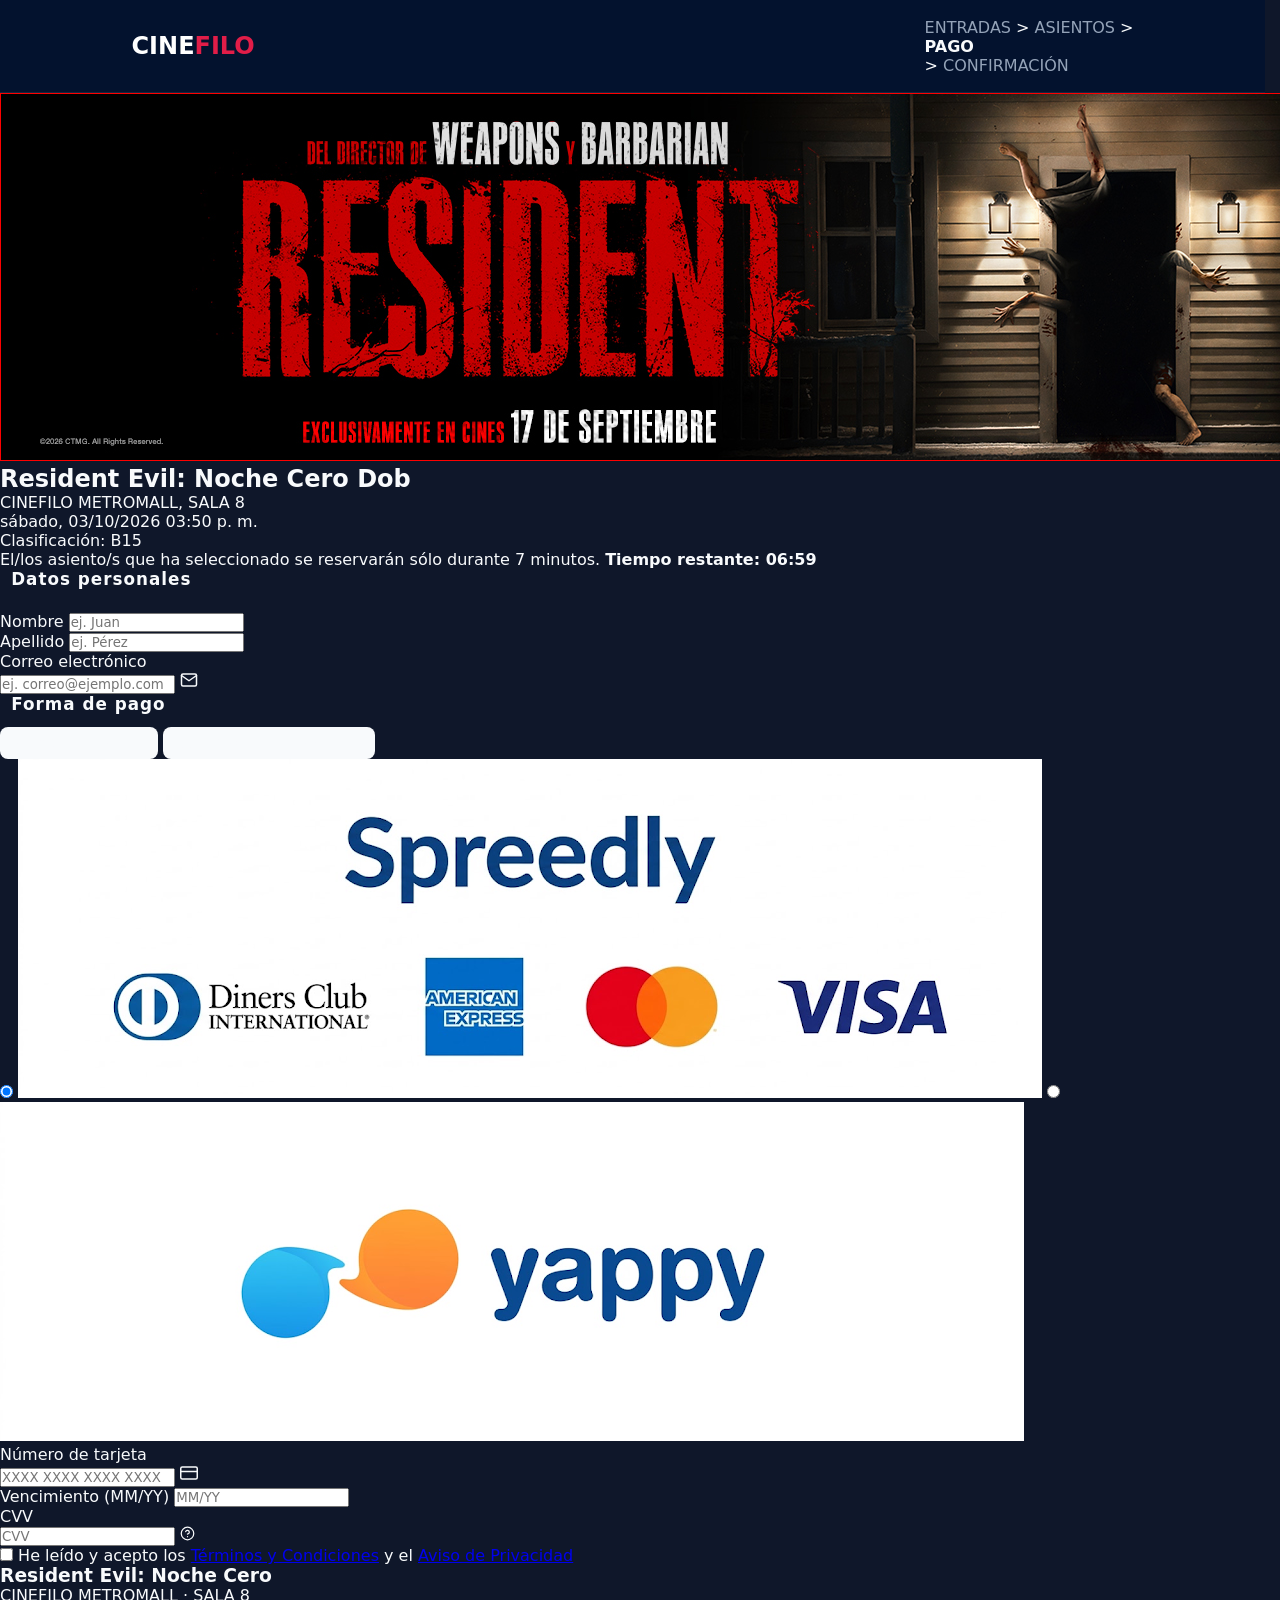
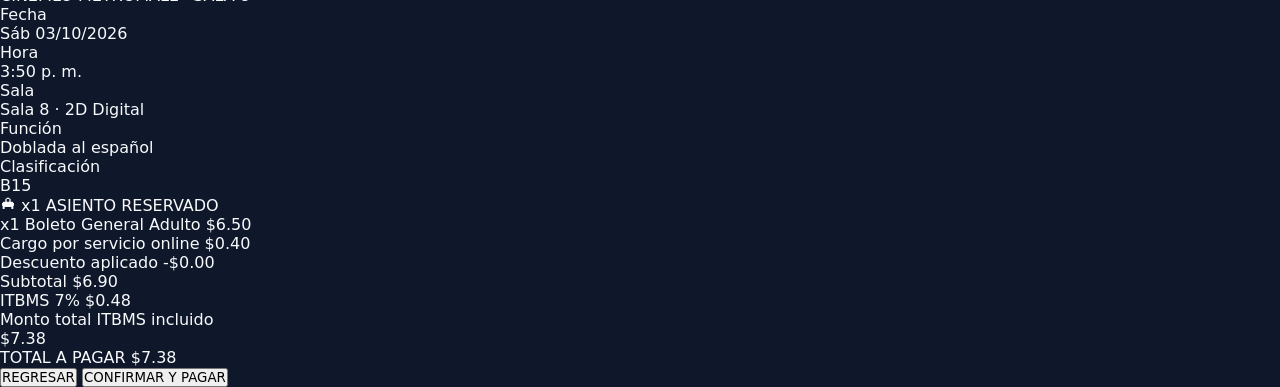
<file: pago.html>
<!DOCTYPE html>
<html lang="es">
<head>
    <meta charset="UTF-8">
    <meta name="viewport" content="width=device-width, initial-scale=1.0">
    <title>CINEFILO - Pasarela de Pago</title>
    <link rel="stylesheet" href="css/main.css">
    <link rel="stylesheet" href="css/pago.css">
</head>
<body class="body-pago">

    <!-- HEADER DEL PROYECTO -->
    <header class="header-reserva">
        <div class="contenedor-nav-reserva">
            <a href="index.html" class="logo">CINE<span>FILO</span></a>
            <div class="pasos-compra-header">
                <a href="index.html" class="paso-item">ENTRADAS</a>
                <span class="flecha">&gt;</span>
                <a href="reserva.html" class="paso-item">ASIENTOS</a>
                <span class="flecha">&gt;</span>
                <span class="paso-item activo">PAGO</span>
                <span class="flecha">&gt;</span>
                <span class="paso-item">CONFIRMACIÓN</span>
            </div>
        </div>
    </header>

    <!-- BANNER DE PELÍCULA -->
    <section class="banner-reserva-pelicula">
        <div class="contenedor-reserva-info">
            <div class="mini-poster-cuadrado">
                <img src="assets/img/bannerRE_peli.jpg" alt="Resident Evil: Noche Cero">
            </div>
            <div class="detalles-reserva-pelicula">
                <h1>Resident Evil: Noche Cero Dob</h1>
                <p>CINEFILO METROMALL, SALA 8</p>
                <p>sábado, 03/10/2026 03:50 p. m.</p>
                <p>Clasificación: B15</p>
            </div>
        </div>
    </section>

    <!-- CUERPO PRINCIPAL -->
    <main class="contenedor-pago-principal">
        
        <!-- Banner Temporizador -->
        <div class="banner-timer-azul" id="banner-timer">
            <p id="timer-mensaje">El/los asiento/s que ha seleccionado se reservarán sólo durante 7 minutos. 
               <strong>Tiempo restante: <span id="timer">07:00</span></strong>
            </p>
        </div>

        <form id="form-pago" class="grid-pago-proporcional">
            
            <!-- ============ COLUMNA IZQUIERDA: FORMULARIO ============ -->
            <div class="columna-formulario">
                
                <!-- CONTENEDOR ESTRICTO: Garantiza que TODO respete la línea verde -->
                <div class="contenedor-ancho-estricto">
                    
                    <!-- Sección 1: Datos Personales -->
                    <section class="bloque-pago">
                        <h2 class="titulo-seccion">Datos personales</h2>
                        
                        <div class="fila-doble-inputs">
                            <div class="grupo-campo">
                                <label for="nombre">Nombre</label>
                                <input type="text" id="nombre" placeholder="ej. Juan" required>
                            </div>
                            <div class="grupo-campo">
                                <label for="apellido">Apellido</label>
                                <input type="text" id="apellido" placeholder="ej. Pérez" required>
                            </div>
                        </div>

                        <div class="grupo-campo">
                            <label for="email">Correo electrónico</label>
                            <div class="input-con-icono">
                                <input type="email" id="email" placeholder="ej. correo@ejemplo.com" required>
                                <span class="icono-svg">
                                    <svg width="18" height="18" fill="none" stroke="currentColor" stroke-width="2" stroke-linecap="round" stroke-linejoin="round" viewBox="0 0 24 24"><path d="M4 4h16c1.1 0 2 .9 2 2v12c0 1.1-.9 2-2 2H4c-1.1 0-2-.9-2-2V6c0-1.1.9-2 2-2z"></path><polyline points="22,6 12,13 2,6"></polyline></svg>
                                </span>
                            </div>
                        </div>
                    </section>

                    <!-- Sección 2: Forma de Pago -->
                    <section class="bloque-pago">
                        
                        <!-- Título Independiente -->
                        <h2 class="titulo-seccion" style="margin-bottom: 0.8rem;">Forma de pago</h2>
                        
                        <!-- Fila Dedicada a los Botones (Evita el salto y el bug flex) -->
                        <div class="fila-acciones-rapidas">
                            <button type="button" class="btn-subtle-outline" id="btn-cupon">
                                <svg width="15" height="15" fill="none" stroke="currentColor" stroke-width="2" stroke-linecap="round" stroke-linejoin="round" viewBox="0 0 24 24"><path d="M20.59 13.41l-7.17 7.17a2 2 0 0 1-2.83 0L2 12V2h10l8.59 8.59a2 2 0 0 1 0 2.82z"></path><line x1="7" y1="7" x2="7.01" y2="7"></line></svg>
                                Aplicar cupón
                            </button>
                            <button type="button" class="btn-subtle-outline" id="btn-facturacion">
                                <svg width="15" height="15" fill="none" stroke="currentColor" stroke-width="2" stroke-linecap="round" stroke-linejoin="round" viewBox="0 0 24 24"><path d="M14 2H6a2 2 0 0 0-2 2v16a2 2 0 0 0 2 2h12a2 2 0 0 0 2-2V8z"></path><polyline points="14 2 14 8 20 8"></polyline><line x1="16" y1="13" x2="8" y2="13"></line><line x1="16" y1="17" x2="8" y2="17"></line><polyline points="10 9 9 9 8 9"></polyline></svg>
                                Datos de facturación
                            </button>
                        </div>

                        <!-- Paneles Extras (Flujo Normal sin alterar el ancho) -->
                        <div id="contenedor-paneles-extra">
                            <div id="panel-cupon" class="caja-desplegable-pago pos-extra flecha-cupon oculto">
                                <div class="grupo-campo">
                                    <label for="codigo-cupon">Ingrese el código de su cupón o promoción de Cinefilo</label>
                                    <div class="input-con-boton">
                                        <div class="input-con-icono contenedor-cupon-flex">
                                            <input type="text" id="codigo-cupon" placeholder="Ej. CINE2026">
                                        </div>
                                        <button type="button" id="btn-aplicar-cupon" class="btn-aplicar-interno">Aplicar</button>
                                    </div>
                                    <p id="msg-feedback-cupon" class="msg-feedback oculto"></p>
                                </div>
                            </div>

                            <div id="panel-facturacion" class="caja-desplegable-pago pos-extra flecha-facturacion oculto">
                                <div class="grupo-campo">
                                    <label for="razon-social">Razón Social o Nombre Completo</label>
                                    <input type="text" id="razon-social" placeholder="Nombre para la factura">
                                </div>
                                <div class="fila-doble-inputs">
                                    <div class="grupo-campo">
                                        <label for="ruc">RUC / Cédula</label>
                                        <input type="text" id="ruc" placeholder="Ej. 8-000-000">
                                    </div>
                                    <div class="grupo-campo">
                                        <label for="dv">DV (Dígito Verificador)</label>
                                        <input type="text" id="dv" placeholder="Ej. 12" maxlength="2">
                                    </div>
                                </div>
                                <div class="grupo-campo">
                                    <label for="direccion-fact">Dirección</label>
                                    <input type="text" id="direccion-fact" placeholder="Dirección física">
                                </div>
                            </div>
                        </div>

                        <!-- Selector de Métodos de Pago -->
                        <div class="metodos-pago-grid">
                            <label class="opcion-pago-card activa" id="opcion-tarjeta">
                                <input type="radio" name="metodo_pago" id="radio-tarjeta" value="tarjeta" checked class="radio-oculto">
                                <img src="assets/img/spreedly.png" alt="Spreedly / Tarjeta de Crédito" class="img-metodo-pago">
                            </label>
                            <label class="opcion-pago-card" id="opcion-yappy">
                                <input type="radio" name="metodo_pago" id="radio-yappy" value="yappy" class="radio-oculto">
                                <img src="assets/img/yappy.png" alt="Yappy Panamá" class="img-metodo-pago">
                            </label>
                        </div>

                        <!-- Paneles de Tarjeta / Yappy -->
                        <div class="contenedor-superpuesto-pago">
                            <div id="panel-tarjeta" class="caja-desplegable-pago pos-tarjeta">
                                <div class="grupo-campo">
                                    <label for="numero-tarjeta">Número de tarjeta</label>
                                    <div class="input-con-icono">
                                        <input type="text" id="numero-tarjeta" maxlength="19" placeholder="XXXX XXXX XXXX XXXX">
                                        <span class="icono-svg">
                                            <svg width="18" height="18" fill="none" stroke="currentColor" stroke-width="2" stroke-linecap="round" stroke-linejoin="round" viewBox="0 0 24 24"><rect x="1" y="4" width="22" height="16" rx="2" ry="2"></rect><line x1="1" y1="10" x2="23" y2="10"></line></svg>
                                        </span>
                                    </div>
                                </div>

                                <div class="fila-doble-inputs">
                                    <div class="grupo-campo">
                                        <label for="vencimiento">Vencimiento (MM/YY)</label>
                                        <input type="text" id="vencimiento" maxlength="5" placeholder="MM/YY">
                                    </div>
                                    <div class="grupo-campo">
                                        <label for="cvv">CVV</label>
                                        <div class="input-con-icono">
                                            <input type="password" id="cvv" maxlength="4" placeholder="CVV">
                                            <span class="icono-svg helper">
                                                <svg width="15" height="15" fill="none" stroke="currentColor" stroke-width="2" stroke-linecap="round" stroke-linejoin="round" viewBox="0 0 24 24"><circle cx="12" cy="12" r="10"></circle><path d="M9.09 9a3 3 0 0 1 5.83 1c0 2-3 3-3 3"></path><line x1="12" y1="17" x2="12.01" y2="17"></line></svg>
                                            </span>
                                        </div>
                                    </div>
                                </div>
                            </div>

                            <div id="panel-yappy" class="caja-desplegable-pago pos-yappy oculto">
                                <div class="grupo-campo">
                                    <label for="numero-yappy">Número de celular Yappy</label>
                                    <div class="input-con-icono">
                                        <input type="text" id="numero-yappy" maxlength="8" placeholder="Ej. 60000000">
                                        <span class="icono-svg">
                                            <svg width="18" height="18" fill="none" stroke="currentColor" stroke-width="2" stroke-linecap="round" stroke-linejoin="round" viewBox="0 0 24 24"><rect x="5" y="2" width="14" height="20" rx="2" ry="2"></rect><line x1="12" y1="18" x2="12.01" y2="18"></line></svg>
                                        </span>
                                    </div>
                                </div>
                                <p class="instruccion-yappy">Recibirás una notificación instantánea en tu aplicación Yappy para confirmar el pago.</p>
                            </div>
                        </div>

                        <!-- Términos y Condiciones -->
                        <label class="checkbox-legal-fuera">
                            <input type="checkbox" required>
                            <span>He leído y acepto los <a href="#">Términos y Condiciones</a> y el <a href="#">Aviso de Privacidad</a></span>
                        </label>
                    </section>
                </div>
            </div>

            <!-- ============ COLUMNA DERECHA: TICKET DE RESUMEN ============ -->
            <aside class="columna-resumen">
                <div class="card-ticket-negro">
                    
                    <div class="ticket-seccion-peli">
                        <h3 class="peli-titulo-ticket">Resident Evil: Noche Cero</h3>
                        <p class="ubicacion-ticket">CINEFILO METROMALL · SALA 8</p>
                    </div>

                    <dl class="ticket-meta">
                        <div><dt>Fecha</dt><dd>Sáb 03/10/2026</dd></div>
                        <div><dt>Hora</dt><dd>3:50 p. m.</dd></div>
                        <div><dt>Sala</dt><dd>Sala 8 · 2D Digital</dd></div>
                        <div><dt>Función</dt><dd>Doblada al español</dd></div>
                        <div><dt>Clasificación</dt><dd>B15</dd></div>
                    </dl>

                    <div class="resumen-asientos-header">
                        <svg width="16" height="16" fill="currentColor" viewBox="0 0 24 24"><path d="M4 18v3h3v-3h10v3h3v-6H4v3zm15-8h-3V6a2 2 0 0 1-2-2H10a2 2 0 0 1-2 2v4H5a2 2 0 0 1-2 2v4h18v-4a2 2 0 0 1-2-2zM10 6h4v4h-4V6z"/></svg>
                        <span id="cantidad-asientos-txt">x1 ASIENTO RESERVADO</span>
                    </div>

                    <div class="linea-corte-simple"></div>

                    <div class="desglose-ticket">
                        <div class="linea-desglose">
                            <span id="label-boletos">x1 Boleto General Adulto</span>
                            <span id="tk-boleto">$6.50</span>
                        </div>
                        <div class="linea-desglose">
                            <span>Cargo por servicio online</span>
                            <span id="tk-cargo">$0.40</span>
                        </div>
                        
                        <div class="linea-desglose fila-cupon-oculta" id="tr-cupon">
                            <span id="tk-descuento-label">Descuento aplicado</span>
                            <span id="tk-descuento" class="text-verde">-$0.00</span>
                        </div>

                        <div class="linea-desglose">
                            <span>Subtotal</span>
                            <span id="tk-subtotal">$6.90</span>
                        </div>
                        <div class="linea-desglose">
                            <span>ITBMS 7%</span>
                            <span id="tk-itbms">$0.48</span>
                        </div>
                    </div>

                    <div class="linea-corte-simple"></div>

                    <div class="footer-ticket-total">
                        <div class="etiqueta-total-grupo">
                            <span class="label-total">Monto total</span>
                            <span class="subtext-impuestos">ITBMS incluido</span>
                        </div>
                        <span class="monto-total-grande" id="tk-total">$7.38</span>
                    </div>
                </div>
            </aside>
        </form>
    </main>

    <!-- BARRA STICKY INFERIOR -->
    <div class="barra-sticky-resumen">
        <div class="contenedor-sticky-interior">
            <div class="fila-info-resumen">
                <span class="resumen-tickets-info">TOTAL A PAGAR</span>
                <span class="monto-total-resumen" id="total-sticky">$7.38</span>
            </div>
            <div class="fila-botones-resumen">
                <button type="button" class="btn-accion-regresar" onclick="window.location.href='reserva.html'">
                    REGRESAR
                </button>
                <button type="submit" form="form-pago" class="btn-accion-continuar" id="btn-continuar-pago">
                    CONFIRMAR Y PAGAR
                </button>
            </div>
        </div>
    </div>

    <script src="js/pago.js"></script>
</body>
</html>
</file>
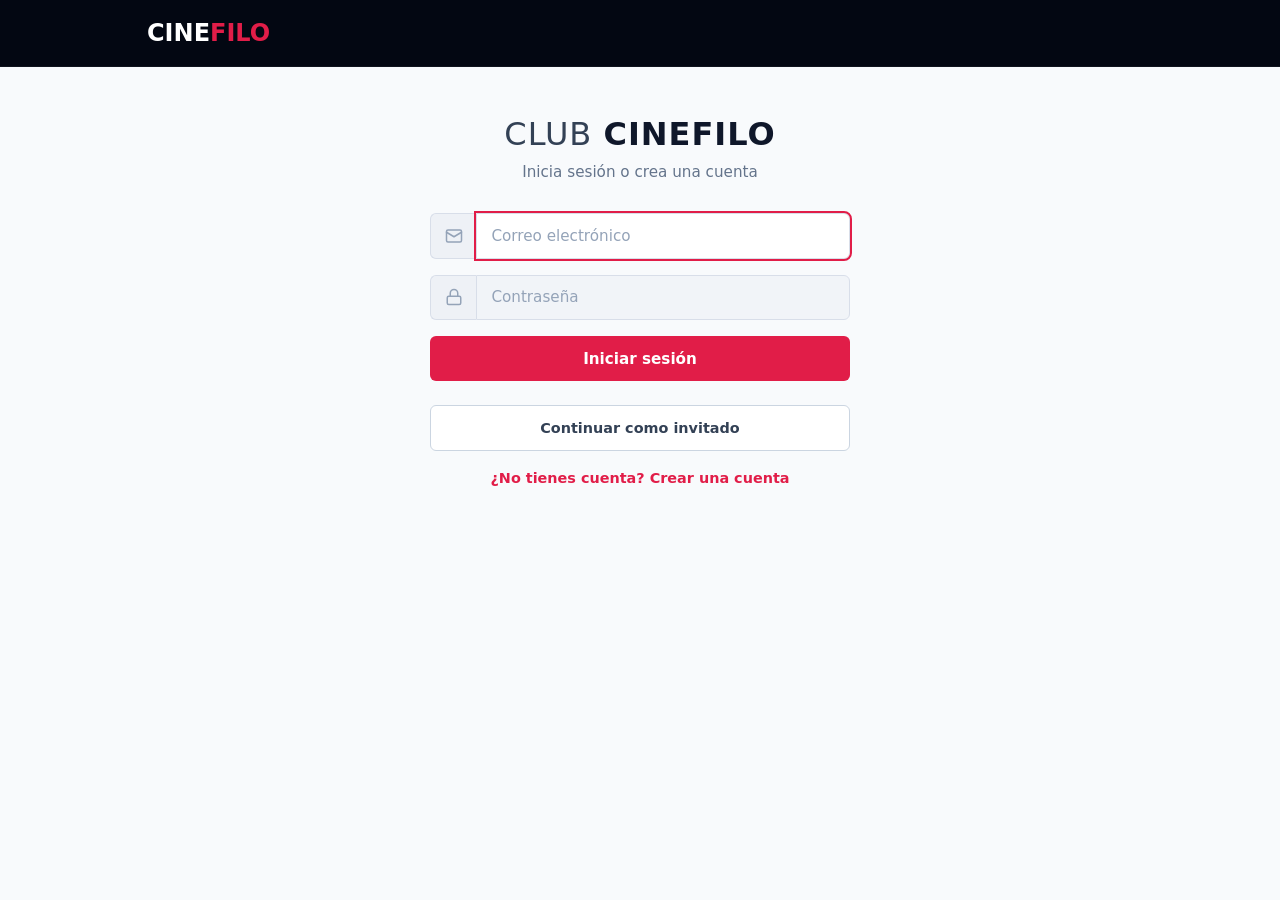
<file: registro.html>
<!DOCTYPE html>
<html lang="es">
<head>
  <meta charset="UTF-8">
  <meta name="viewport" content="width=device-width, initial-scale=1.0">
  <title>CINEFILO - Acceso y Registro</title>
  <!-- Hojas de estilo sincronizadas -->
  <link rel="stylesheet" href="css/main.css">
  <link rel="stylesheet" href="css/formulario.css">
</head>
<body class="cuerpo-auth">

  <!-- Solo el logo regresa a la cartelera; sin botones flotantes en el header -->
  <header class="barra-navegacion">
    <div class="contenedor-nav">
      <a href="index.html" class="logo">CINE<span>FILO</span></a>
    </div>
  </header>

  <main class="contenedor-autenticacion">

    <!-- Vista: Iniciar sesión -->
    <section id="vista-ingreso" class="vista-auth activo form-login">
      <h1 class="titulo-club">CLUB <span>CINEFILO</span></h1>
      <p class="subtitulo-auth">Inicia sesión o crea una cuenta</p>

      <!-- El envío se gestiona en Frontend desde js/registro.js -->
      <form id="formulario-ingreso" class="formulario-auth" method="POST">
        <div class="campo-con-icono">
          <span class="icono-campo">
            <svg viewBox="0 0 24 24" fill="none" stroke="currentColor" stroke-width="2" stroke-linecap="round" stroke-linejoin="round" aria-hidden="true">
              <rect x="2" y="4" width="20" height="16" rx="2"></rect>
              <path d="m22 7-10 6L2 7"></path>
            </svg>
          </span>
          <input type="email" id="correo-ingreso" name="correo" required class="campo-texto" placeholder="Correo electrónico" autocomplete="email">
        </div>

        <div class="campo-con-icono">
          <span class="icono-campo">
            <svg viewBox="0 0 24 24" fill="none" stroke="currentColor" stroke-width="2" stroke-linecap="round" stroke-linejoin="round" aria-hidden="true">
              <rect x="3" y="11" width="18" height="11" rx="2"></rect>
              <path d="M7 11V7a5 5 0 0 1 10 0v4"></path>
            </svg>
          </span>
          <input type="password" id="clave-ingreso" name="clave" required class="campo-texto" placeholder="Contraseña" autocomplete="current-password">
        </div>

        <button type="submit" class="boton-auth primario">Iniciar sesión</button>
      </form>

      <!-- Acceso secundario dentro de la tarjeta -->
      <a href="index.html" class="boton-auth invitado">Continuar como invitado</a>

      <!-- Conmutación a la creación de cuenta mediante enlace estilizado al pie -->
      <button type="button" class="enlace-auth" id="btn-mostrar-registro">¿No tienes cuenta? Crear una cuenta</button>
    </section>

    <!-- Vista: Crear cuenta -->
    <section id="vista-registro" class="vista-auth oculto form-registro">
      <h2 class="titulo-vista">Crear una cuenta</h2>

      <!-- El envío se gestiona en Frontend desde js/registro.js -->
      <form id="formulario-registro" class="formulario-auth" method="POST">
        <div class="grupo-campo">
          <label for="nombre-registro">Nombre completo <span class="asterisco">*</span></label>
          <input type="text" id="nombre-registro" name="nombre" required class="campo-texto" placeholder="Juan Pérez" autocomplete="name">
        </div>

        <div class="grupo-campo">
          <label for="correo-registro">Correo electrónico <span class="asterisco">*</span></label>
          <input type="email" id="correo-registro" name="correo" required class="campo-texto" placeholder="correo@ejemplo.com" autocomplete="email">
        </div>

        <div class="grupo-campo">
          <label for="clave-registro">Contraseña <span class="asterisco">*</span></label>
          <input type="password" id="clave-registro" name="clave" required minlength="8" class="campo-texto" placeholder="Mínimo 8 caracteres" autocomplete="new-password">
        </div>

        <div class="grupo-campo">
          <label for="confirmar-clave-registro">Confirmar contraseña <span class="asterisco">*</span></label>
          <input type="password" id="confirmar-clave-registro" name="confirmar_clave" required minlength="8" class="campo-texto" placeholder="Repite tu contraseña" autocomplete="new-password">
        </div>

        <div class="grupo-check">
          <input type="checkbox" id="acepta-terminos" name="acepta_terminos" required class="casilla-terminos">
          <label for="acepta-terminos">Acepto los <span class="texto-enlace">Términos y Condiciones</span> <span class="asterisco">*</span></label>
        </div>

        <button type="submit" class="boton-auth primario">Crear cuenta</button>
      </form>

      <!-- Conmutación al inicio de sesión mediante enlace estilizado al pie -->
      <button type="button" class="enlace-auth" id="btn-volver-ingreso">¿Ya tienes cuenta? Inicia sesión</button>
    </section>

    <!-- Mensaje de estado integrado (sin ventanas emergentes) -->
    <p class="mensaje-estado-auth" id="mensaje-estado-auth" role="status" aria-live="polite"></p>

  </main>

  <script src="js/registro.js"></script>
</body>
</html>
</file>
<file: css/main.css>
:root {
  --bg-header: #030712;
  --bg-cuerpo: #0f172a;
  --bg-tarjeta: #1e293b;
  --bg-campo: #111827;
  --color-texto: #f8fafc;
  --color-mutado: #94a3b8;
  --color-primario: #e11d48;
  --color-primario-hover: #be123c;
  --color-secundario: #1e293b;
  --color-borde: #1f2937;
  --color-naranja-cinefilo: #ea580c;
}

* { box-sizing: border-box; margin: 0; padding: 0; font-family: 'Segoe UI', system-ui, sans-serif; }

body { background-color: var(--bg-cuerpo); color: var(--color-texto); min-height: 100vh; display: flex; flex-direction: column; }

.oculto { display: none !important; }
.activo { display: block; }

/* HEADER QUE BAJA CONTIGO (STICKY) */
/* HEADER UNIFICADO AL CONTENIDO */
/* HEADER CON ALINEACIÓN RESTRINGIDA A 1050PX */
.barra-navegacion {
  background-color: var(--bg-header);
  padding: 1.2rem 0;
  position: sticky;
  top: 0;
  z-index: 1000;
  border-bottom: 1px solid rgba(255, 255, 255, 0.05);
}

.contenedor-nav {
  /* Ancho exactamente igual al contenedor de la página para alineación perfecta */
  max-width: 1050px; 
  margin: 0 auto;
  padding: 0 2rem;
  display: flex;
  justify-content: space-between;
  align-items: center;
}
.logo { font-size: 1.5rem; font-weight: 800; color: #ffffff; text-decoration: none; }
.logo span { color: var(--color-primario); }

.enlace-nav { color: var(--color-texto); text-decoration: none; margin-right: 1.5rem; font-weight: 500; }
.icono-usuario { color: var(--color-texto); display: flex; align-items: center; transition: color 0.2s ease; padding: 0.5rem; text-decoration: none; }
.icono-usuario:hover { color: var(--color-primario); }
.icono-usuario svg { width: 26px; height: 26px; }

.boton { padding: 0.75rem 1.25rem; border-radius: 6px; border: none; font-weight: 600; cursor: pointer; text-decoration: none; display: inline-block; text-align: center; }
.boton-primario { background-color: var(--color-primario); color: #ffffff; }
.boton-primario:hover { background-color: var(--color-primario-hover); }
.boton-bloque { width: 100%; display: block; }
</file>
<file: css/pago.css>
/* =====================================================
   0. BASE Y VARIABLES
   ===================================================== */
html {
  overflow-y: scroll;
  scrollbar-gutter: stable;
}

body.body-perfil {
  --fondo: #ffffff;
  --tinta: #0f172a;
  --tinta-suave: #475569;
  --tenue: #64748b;
  --borde: #e2e8f0;
  --borde-fuerte: #cbd5e1;
  --marino: #03122e;
  --naranja: var(--color-naranja-cinefilo, #ea580c);
  --verde: #16a34a;
  --azul: #2563eb;

  background-color: var(--fondo);
  color: var(--tinta);
  font-family: 'Segoe UI', system-ui, -apple-system, sans-serif;
  margin: 0;
  padding: 0 0 3rem 0;
}

/* =====================================================
   1. HEADER PERSISTENTE
   ===================================================== */
.header-reserva {
  background-color: #03122e;
  padding: 1.1rem 0;
  border-bottom: 1px solid rgba(255, 255, 255, 0.08);
  position: relative;
  z-index: 10;
}

.contenedor-nav-reserva {
  max-width: 1050px;
  margin: 0 auto;
  padding: 0 1.5rem;
  display: flex;
  justify-content: space-between;
  align-items: center;
}

.nav-perfil {
  display: flex;
  align-items: center;
  gap: 1.5rem;
  font-size: 0.85rem;
  font-weight: 600;
  letter-spacing: 0.5px;
}

.paso-item { color: #94a3b8; text-decoration: none; transition: color 0.2s; }
.paso-item:hover { color: #ffffff; }
.paso-item.activo { color: var(--naranja); font-weight: 700; }

/* =====================================================
   2. CONTENEDOR Y SECCIONES
   ===================================================== */
.contenedor-perfil {
  max-width: 960px;
  margin: 2.25rem auto 0 auto;
  padding: 0 1.5rem;
}

.seccion { padding: 2.25rem 0; border-bottom: 1px solid var(--borde); }
.seccion:last-of-type { border-bottom: none; }

.titulo-seccion {
  margin: 0 0 1.4rem;
  padding-left: 0.7rem;
  border-left: 4px solid var(--naranja);
  font-size: 1.05rem;
  line-height: 1.2;
  font-weight: 800;
  letter-spacing: 1px;
  color: var(--marino);
}

/* =====================================================
   3. CABECERA DEL PERFIL Y BOTÓN CERRAR SESIÓN (CUADRO MORADO)
   ===================================================== */
.perfil-hero {
  display: flex;
  align-items: center;
  flex-wrap: wrap;
  gap: 1.5rem 1.75rem;
  padding-bottom: 2.25rem;
  border-bottom: 1px solid var(--borde);
}

.avatar-wrap { position: relative; width: 112px; height: 112px; flex-shrink: 0; }

.avatar-grande {
  width: 100%;
  height: 100%;
  border-radius: 50%;
  overflow: hidden;
  background-color: #dbeafe;
  display: grid;
  place-items: center;
  box-shadow: 0 0 0 3px #ffffff, 0 0 0 5px var(--borde);
}

.avatar-grande img { width: 100%; height: 100%; object-fit: cover; display: block; }
.avatar-inicial { font-size: 2.8rem; font-weight: 800; color: var(--marino); line-height: 1; }

.btn-editar-avatar {
  position: absolute;
  right: -2px;
  bottom: -2px;
  width: 38px;
  height: 38px;
  border-radius: 50%;
  border: 3px solid #ffffff;
  background-color: var(--naranja);
  color: #ffffff;
  display: grid;
  place-items: center;
  cursor: pointer;
  transition: background-color 0.2s, transform 0.15s;
}
.btn-editar-avatar:hover { background-color: #c2410c; transform: scale(1.06); }
.btn-editar-avatar:focus-visible { outline: 2px solid var(--azul); outline-offset: 2px; }

.perfil-datos { min-width: 0; }
.perfil-saludo { margin: 0 0 0.2rem; font-size: 0.85rem; font-weight: 600; color: var(--tenue); }
.perfil-datos h1 { margin: 0; font-size: 1.9rem; line-height: 1.15; font-weight: 800; color: var(--marino); overflow-wrap: anywhere; }
.perfil-email { margin: 0.3rem 0 0; font-size: 0.95rem; color: var(--tinta-suave); overflow-wrap: anywhere; }
.perfil-meta { margin: 0.35rem 0 0; font-size: 0.82rem; color: var(--tenue); }
.perfil-meta strong { color: var(--tinta-suave); }

/* Botón "Cerrar sesión" mejorado con icono e integración suave */
.btn-subtle-outline {
  display: inline-flex;
  align-items: center;
  gap: 0.45rem;
  background-color: #f8fafc;
  border: 1px solid var(--borde-fuerte);
  border-radius: 8px;
  padding: 0.55rem 1rem;
  font-size: 0.84rem;
  font-weight: 700;
  color: var(--tinta-suave);
  text-decoration: none;
  white-space: nowrap;
  transition: all 0.2s ease;
}
.btn-subtle-outline svg { transition: transform 0.2s ease; }
.btn-subtle-outline:hover {
  background-color: #fef2f2;
  border-color: #fca5a5;
  color: #dc2626;
}
.btn-subtle-outline:hover svg { transform: translateX(2px); }
.link-salir { margin-left: auto; }

/* =====================================================
   4. MIS CINEPOINTS (ALINEADO LÍNEA VERDE Y SEPARACIÓN CELESTE)
   ===================================================== */
.puntos-grid {
  display: grid;
  grid-template-columns: minmax(0, 1.15fr) minmax(0, 1fr);
  gap: 3.5rem; /* Espacio cómodo en la franja celeste */
  align-items: start; /* Fuerza la alineación desde el tope a la línea verde */
}

.saldo-numero { display: flex; align-items: baseline; gap: 0.5rem; line-height: 1; }
#saldo-puntos { font-size: 4.2rem; font-weight: 800; color: var(--marino); font-variant-numeric: tabular-nums; }
.saldo-unidad { font-size: 1.2rem; font-weight: 700; color: var(--tenue); }

.saldo-meta { margin: 0.7rem 0 2rem; font-size: 0.95rem; line-height: 1.45; color: var(--tinta-suave); }
.saldo-meta strong { color: var(--naranja); }

/* Barra de progreso */
.progreso { padding: 0 14px 2.6rem 0; }
.progreso-pista { position: relative; }
.progreso-barra { height: 10px; border-radius: 999px; background-color: var(--borde); overflow: hidden; }

.progreso-relleno {
  width: 0;
  height: 100%;
  border-radius: 999px;
  background-color: var(--naranja);
  transition: width 1s cubic-bezier(0.2, 0.8, 0.2, 1);
}

.progreso-hitos { list-style: none; margin: 0; padding: 0; }

.hito {
  position: absolute;
  top: -4px;
  transform: translateX(-50%);
  display: flex;
  flex-direction: column;
  align-items: center;
  gap: 0.5rem;
}

.hito-punto {
  width: 18px;
  height: 18px;
  box-sizing: border-box;
  border-radius: 50%;
  border: 3px solid var(--borde-fuerte);
  background-color: #ffffff;
  transition: background-color 0.3s, border-color 0.3s;
}

.hito-etiqueta { font-size: 0.72rem; font-weight: 700; color: var(--tenue); font-variant-numeric: tabular-nums; }
.hito.alcanzado .hito-punto { background-color: var(--marino); border-color: #ffffff; box-shadow: 0 0 0 2px var(--marino); }
.hito.alcanzado .hito-etiqueta { color: var(--tinta); }

/* Explicación y reglas alinea exacto con el inicio del grid */
.puntos-info { padding-top: 0; }
.puntos-info h3 { margin: 0 0 0.5rem 0; font-size: 1rem; font-weight: 800; color: var(--marino); }
.puntos-info p { margin: 0 0 1.1rem; font-size: 0.9rem; line-height: 1.6; color: var(--tinta-suave); }

.ganar-lista { list-style: none; margin: 0; padding: 0; }
.ganar-lista li {
  display: flex;
  align-items: center;
  gap: 1rem;
  padding: 0.75rem 0;
  border-top: 1px solid var(--borde);
  font-size: 0.9rem;
  color: var(--tinta-suave);
}
.ganar-lista li strong { color: var(--tinta); }

.ganar-valor { min-width: 3.4rem; font-size: 1.6rem; font-weight: 800; color: var(--azul); font-variant-numeric: tabular-nums; }
.ganar-valor.ganar-yappy { color: var(--naranja); }

/* =====================================================
   5. PREMIOS
   ===================================================== */
.premios-grid {
  list-style: none;
  margin: 0;
  padding: 0;
  display: grid;
  grid-template-columns: repeat(auto-fill, minmax(160px, 1fr));
  gap: 1.75rem 1.25rem;
}

.premio { display: flex; flex-direction: column; min-width: 0; }

.premio-visual {
  position: relative;
  aspect-ratio: 4 / 3;
  border-radius: 12px;
  overflow: hidden;
  display: flex;
  flex-direction: column;
  align-items: center;
  justify-content: center;
  gap: 0.2rem;
  color: #ffffff;
  transition: filter 0.3s, opacity 0.3s;
}

.premio-visual img { position: absolute; inset: 0; width: 100%; height: 100%; object-fit: cover; }

.premio-visual::before,
.premio-visual::after {
  content: "";
  position: absolute;
  top: 50%;
  width: 18px;
  height: 18px;
  margin-top: -9px;
  border-radius: 50%;
  background-color: var(--fondo);
}
.premio-visual::before { left: -9px; }
.premio-visual::after  { right: -9px; }

.pv-etiqueta { font-size: 0.72rem; font-weight: 700; letter-spacing: 1px; text-transform: uppercase; opacity: 0.85; }
.pv-valor { font-size: 2.3rem; font-weight: 800; line-height: 1; }
.pv-valor.pv-texto { font-size: 1.7rem; }
.pv-marca { position: absolute; bottom: 0.55rem; font-size: 0.6rem; font-weight: 700; letter-spacing: 2px; opacity: 0.6; }

.tono-azul    { background-color: #2563eb; }
.tono-marino  { background-color: #03122e; }
.tono-naranja { background-color: #ea580c; }
.tono-rojo    { background-color: #e11d48; }
.tono-ambar   { background-color: #f59e0b; color: #03122e; }

.pv-candado {
  position: absolute;
  top: 0.6rem;
  right: 0.9rem;
  display: none;
  color: #ffffff;
}

.premio.bloqueado .premio-visual { filter: grayscale(1); opacity: 0.45; }
.premio.bloqueado .pv-candado { display: block; }

.premio-titulo { margin: 0.8rem 0 0.15rem; font-size: 0.95rem; font-weight: 700; line-height: 1.3; color: var(--marino); }
.premio-req { margin: 0; font-size: 0.8rem; color: var(--tenue); }

.premio-accion { margin-top: 0.75rem; min-height: 40px; display: flex; align-items: center; }
.faltan { font-size: 0.8rem; font-weight: 600; color: var(--tenue); }

.btn-reclamar {
  width: 100%;
  padding: 0.6rem 0.5rem;
  border: none;
  border-radius: 6px;
  background-color: var(--naranja);
  color: #ffffff;
  font-family: inherit;
  font-size: 0.82rem;
  font-weight: 700;
  cursor: pointer;
  transition: background-color 0.2s;
}
.btn-reclamar:hover { background-color: #c2410c; }

.cupon-reclamado {
  width: 100%;
  box-sizing: border-box;
  display: flex;
  align-items: center;
  justify-content: space-between;
  gap: 0.4rem;
  padding: 0.3rem 0.3rem 0.3rem 0.6rem;
  border: 1px dashed var(--borde-fuerte);
  border-radius: 6px;
}
.cupon-codigo { font-family: ui-monospace, 'Courier New', monospace; font-size: 0.8rem; font-weight: 700; color: var(--marino); overflow-wrap: anywhere; }

.btn-copiar {
  flex-shrink: 0;
  padding: 0.3rem 0.6rem;
  border: none;
  border-radius: 4px;
  background-color: #f1f5f9;
  color: var(--tinta-suave);
  font-family: inherit;
  font-size: 0.72rem;
  font-weight: 700;
  cursor: pointer;
  transition: background-color 0.2s;
}
.btn-copiar:hover { background-color: var(--borde); }

.btn-reclamar:focus-visible,
.btn-copiar:focus-visible { outline: 2px solid var(--azul); outline-offset: 2px; }

/* =====================================================
   6. ACTIVIDAD RECIENTE
   ===================================================== */
.actividad-lista { list-style: none; margin: 0; padding: 0; }

.actividad-item {
  display: flex;
  justify-content: space-between;
  align-items: center;
  gap: 1rem;
  padding: 0.85rem 0;
  border-bottom: 1px solid #f1f5f9;
}
.actividad-item:last-child { border-bottom: none; }

.actividad-peli { display: block; font-size: 0.95rem; font-weight: 700; color: var(--tinta); }
.actividad-detalle { display: block; margin-top: 0.1rem; font-size: 0.8rem; color: var(--tenue); }
.actividad-puntos { font-size: 1rem; font-weight: 800; color: var(--verde); white-space: nowrap; font-variant-numeric: tabular-nums; }

.actividad-vacia { margin: 0; font-size: 0.9rem; color: var(--tenue); }

/* =====================================================
   7. DIÁLOGO: CENTRADO PERFECTO Y MÁS COMPACTO (CUADRO VERDE)
   ===================================================== */
.dialogo-avatar {
  position: fixed;
  inset: 0;
  margin: auto; /* Centrado absoluto vertical y horizontal */
  width: min(390px, calc(100vw - 2rem)); /* Más compacto y ajustado */
  max-height: calc(100vh - 3rem);
  padding: 0;
  border: none;
  border-radius: 16px;
  background-color: #ffffff;
  color: var(--tinta);
  box-shadow: 0 25px 50px -12px rgba(3, 18, 46, 0.35);
  overflow: hidden;
}

.dialogo-avatar::backdrop {
  background-color: rgba(3, 18, 46, 0.6);
  backdrop-filter: blur(3px);
}

.dialogo-contenido { padding: 1.35rem 1.4rem; }

.dialogo-cabecera { display: flex; align-items: center; justify-content: space-between; gap: 1rem; }
.dialogo-cabecera h2 { margin: 0; font-size: 1.15rem; font-weight: 800; color: var(--marino); }
.dialogo-sub { margin: 0.25rem 0 1.1rem; font-size: 0.85rem; color: var(--tenue); }

.dialogo-cerrar {
  width: 32px;
  height: 32px;
  border: none;
  border-radius: 50%;
  background: transparent;
  color: var(--tenue);
  display: grid;
  place-items: center;
  cursor: pointer;
  transition: background-color 0.2s;
}
.dialogo-cerrar:hover { background-color: #f1f5f9; }
.dialogo-cerrar:focus-visible { outline: 2px solid var(--azul); outline-offset: 2px; }

.avatar-opciones { display: grid; grid-template-columns: repeat(3, 1fr); gap: 0.65rem; }

.avatar-opcion {
  display: flex;
  flex-direction: column;
  align-items: center;
  gap: 0.4rem;
  padding: 0.6rem 0.3rem;
  border: 2px solid transparent;
  border-radius: 12px;
  background: transparent;
  font-family: inherit;
  cursor: pointer;
  transition: background-color 0.2s, border-color 0.2s;
}
.avatar-opcion:hover { background-color: #f8fafc; }
.avatar-opcion:focus-visible { outline: 2px solid var(--azul); outline-offset: 2px; }
.avatar-opcion.seleccionado { border-color: var(--azul); background-color: #eff6ff; }

.avatar-opcion-img {
  width: 66px;
  height: 66px;
  border-radius: 50%;
  overflow: hidden;
  display: grid;
  place-items: center;
}
.avatar-opcion-img img { width: 100%; height: 100%; object-fit: cover; display: block; }
.avatar-opcion-img .avatar-inicial { font-size: 1.7rem; }
.avatar-opcion-nombre { font-size: 0.78rem; font-weight: 600; color: var(--tinta-suave); }

/* =====================================================
   8. AVISO (TOAST) Y CONFETI
   ===================================================== */
.toast {
  position: fixed;
  left: 50%;
  bottom: 1.5rem;
  max-width: calc(100vw - 2rem);
  transform: translate(-50%, 12px);
  padding: 0.75rem 1.2rem;
  border-radius: 8px;
  background-color: var(--marino);
  color: #ffffff;
  font-size: 0.88rem;
  font-weight: 600;
  opacity: 0;
  pointer-events: none;
  transition: opacity 0.25s, transform 0.25s;
  z-index: 10001;
}
.toast.visible { opacity: 1; transform: translate(-50%, 0); }

.confeti-capa { position: fixed; inset: 0; pointer-events: none; overflow: hidden; z-index: 10000; }

.confeti-pieza {
  position: absolute;
  width: 8px;
  height: 12px;
  border-radius: 2px;
  animation: confeti 0.95s cubic-bezier(0.2, 0.7, 0.3, 1) forwards;
}

@keyframes confeti {
  from { transform: translate(0, 0) rotate(0); opacity: 1; }
  to   { transform: translate(var(--dx), var(--dy)) rotate(var(--rot)); opacity: 0; }
}

/* =====================================================
   9. RESPONSIVE
   ===================================================== */
@media (max-width: 820px) {
  .puntos-grid { grid-template-columns: minmax(0, 1fr); gap: 2.25rem; }
}

@media (max-width: 560px) {
  .contenedor-perfil { padding: 0 1.1rem; }
  .perfil-hero { gap: 1.1rem 1.25rem; }
  .avatar-wrap { width: 92px; height: 92px; }
  .perfil-datos h1 { font-size: 1.5rem; }
  .link-salir { margin-left: 0; }
  #saldo-puntos { font-size: 3.4rem; }
  .premios-grid { grid-template-columns: repeat(2, minmax(0, 1fr)); gap: 1.5rem 1rem; }
  .pv-valor { font-size: 1.9rem; }
  .pv-valor.pv-texto { font-size: 1.35rem; }
}

/* =====================================================
   10. MOVIMIENTO REDUCIDO
   ===================================================== */
@media (prefers-reduced-motion: reduce) {
  .progreso-relleno,
  .toast,
  .btn-editar-avatar,
  .btn-subtle-outline { transition: none; }
  .confeti-pieza { animation: none; display: none; }
}
</file>
<file: css/formulario.css>
/* ==========================================
   ESTILOS DE INGRESO Y REGISTRO (IDENTIDAD CINEFILO)
   Estructura inspirada en la pantalla de cuenta: composición
   limpia y centrada, con campos de ancho completo.
   ========================================== */
.cuerpo-auth {
  background-color: #f8fafc;
  color: #1e293b;
  min-height: 100vh;
}

.contenedor-autenticacion {
  display: flex;
  flex-direction: column;
  align-items: center;
  padding: 3rem 1rem 4rem 1rem;
}

/* Vistas de acceso y registro */
.vista-auth {
  display: none;
  width: 100%;
  max-width: 420px;
  text-align: center;
}

.vista-auth.activo {
  display: block;
}

/* Encabezado del bloque de acceso */
.titulo-club {
  font-size: 2rem;
  font-weight: 400;
  letter-spacing: 1px;
  color: #334155;
  margin-bottom: 0.6rem;
}

.titulo-club span {
  font-weight: 800;
  color: #0f172a;
}

.subtitulo-auth {
  font-size: 0.95rem;
  color: #64748b;
  margin-bottom: 2rem;
}

.titulo-vista {
  font-size: 1.5rem;
  font-weight: 700;
  color: #0f172a;
  margin-bottom: 1.8rem;
}

/* Formularios de ancho completo */
.formulario-auth {
  display: flex;
  flex-direction: column;
  gap: 1rem;
  text-align: left;
}

/* Campo con icono lateral (vista de ingreso) */
.campo-con-icono {
  display: flex;
  align-items: stretch;
}

.icono-campo {
  width: 46px;
  flex-shrink: 0;
  display: flex;
  align-items: center;
  justify-content: center;
  background-color: #eef1f6;
  border: 1px solid #d8dee9;
  border-right: none;
  border-radius: 6px 0 0 6px;
  color: #94a3b8;
}

.icono-campo svg {
  width: 18px;
  height: 18px;
}

.campo-con-icono .campo-texto {
  border-radius: 0 6px 6px 0;
}

/* Campos con etiqueta (vista de registro) */
.grupo-campo {
  display: flex;
  flex-direction: column;
  gap: 0.4rem;
}

.grupo-campo label {
  font-size: 0.88rem;
  font-weight: 600;
  color: #334155;
}

.asterisco {
  color: var(--color-primario);
}

.campo-texto {
  width: 100%;
  padding: 0.8rem 0.9rem;
  border-radius: 6px;
  border: 1px solid #d8dee9;
  background-color: #f1f4f8;
  color: #1e293b;
  font-size: 0.95rem;
}

.campo-texto::placeholder {
  color: #94a3b8;
}

.campo-texto:focus {
  outline: 2px solid var(--color-primario);
  background-color: #ffffff;
}

/* Casilla de aceptación de términos */
.grupo-check {
  display: flex;
  align-items: center;
  gap: 0.5rem;
  font-size: 0.85rem;
  color: #475569;
}

.grupo-check label {
  font-weight: 400;
}

.casilla-terminos {
  width: 16px;
  height: 16px;
  flex-shrink: 0;
  accent-color: var(--color-primario);
}

.texto-enlace {
  color: var(--color-primario);
  font-weight: 600;
}

/* Botones principales y secundarios */
.boton-auth {
  width: 100%;
  padding: 0.85rem 0;
  border-radius: 6px;
  font-size: 0.95rem;
  font-weight: 700;
  cursor: pointer;
  text-align: center;
  text-decoration: none;
  display: inline-block;
  border: none;
  transition: background-color 0.2s ease, border-color 0.2s ease, color 0.2s ease;
}

.boton-auth.primario {
  background-color: var(--color-primario);
  color: #ffffff;
}

.boton-auth.primario:hover {
  background-color: var(--color-primario-hover);
}

.boton-auth.invitado {
  margin-top: 1.5rem;
  background-color: #ffffff;
  border: 1px solid #cbd5e1;
  color: #334155;
  font-size: 0.9rem;
}

.boton-auth.invitado:hover {
  border-color: #94a3b8;
  color: #0f172a;
}

/* Enlaces de conmutación entre vistas */
.enlace-auth {
  display: inline-block;
  margin-top: 1.2rem;
  background: none;
  border: none;
  color: var(--color-primario);
  font-size: 0.9rem;
  font-weight: 600;
  cursor: pointer;
}

.enlace-auth:hover {
  text-decoration: underline;
}

/* Mensaje de estado integrado (sin ventanas emergentes) */
.mensaje-estado-auth {
  display: none;
  width: 100%;
  max-width: 420px;
  margin-top: 1.5rem;
  padding: 0.85rem 1rem;
  border-left: 4px solid var(--color-naranja-cinefilo);
  background-color: #ffffff;
  box-shadow: 0 6px 18px rgba(15, 23, 42, 0.1);
  border-radius: 6px;
  font-size: 0.85rem;
  line-height: 1.45;
  color: #334155;
  text-align: left;
}

.mensaje-estado-auth.visible {
  display: block;
}
</file>
